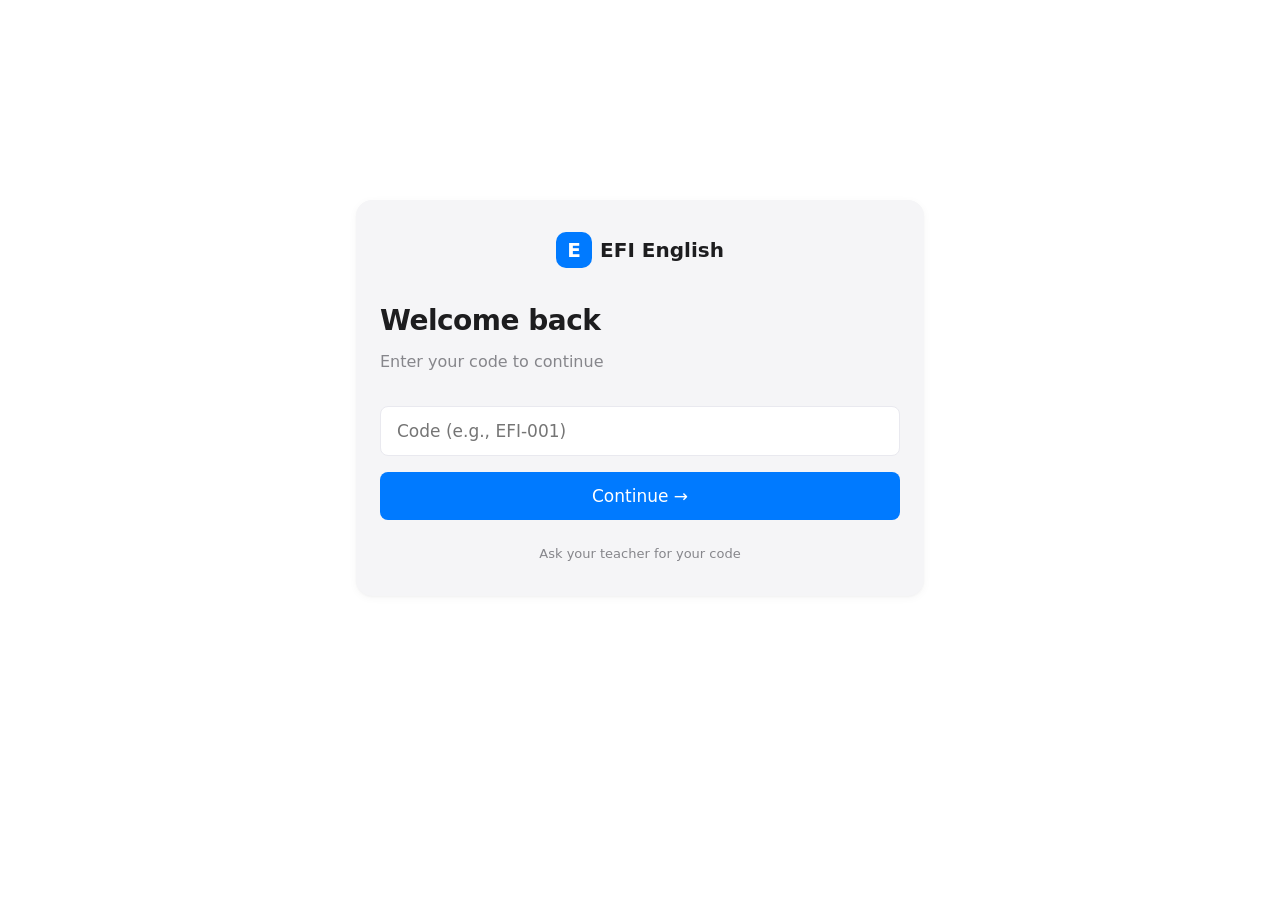
<file: index.html>
<!DOCTYPE html>
<html lang="en">
<head>
    <meta charset="UTF-8">
    <meta name="viewport" content="width=device-width, initial-scale=1.0, viewport-fit=cover">
    <title>EFI English</title>
    <link rel="stylesheet" href="style.css">
</head>
<body>
    <div class="container">
        <div class="login-card">
            <div class="logo">
                <span class="logo-icon">E</span>
                <span class="logo-text">EFI English</span>
            </div>
            <h1>Welcome back</h1>
            <p class="subtitle">Enter your code to continue</p>
            
            <input type="text" id="studentCode" class="input-field" placeholder="Code (e.g., EFI-001)" autocomplete="off">
            <button id="loginBtn" class="btn btn-primary">Continue →</button>
            
            <p class="helper-text">Ask your teacher for your code</p>
        </div>
    </div>
    <script src="config.js"></script>
    <script src="app.js"></script>
</body>
</html>
</file>
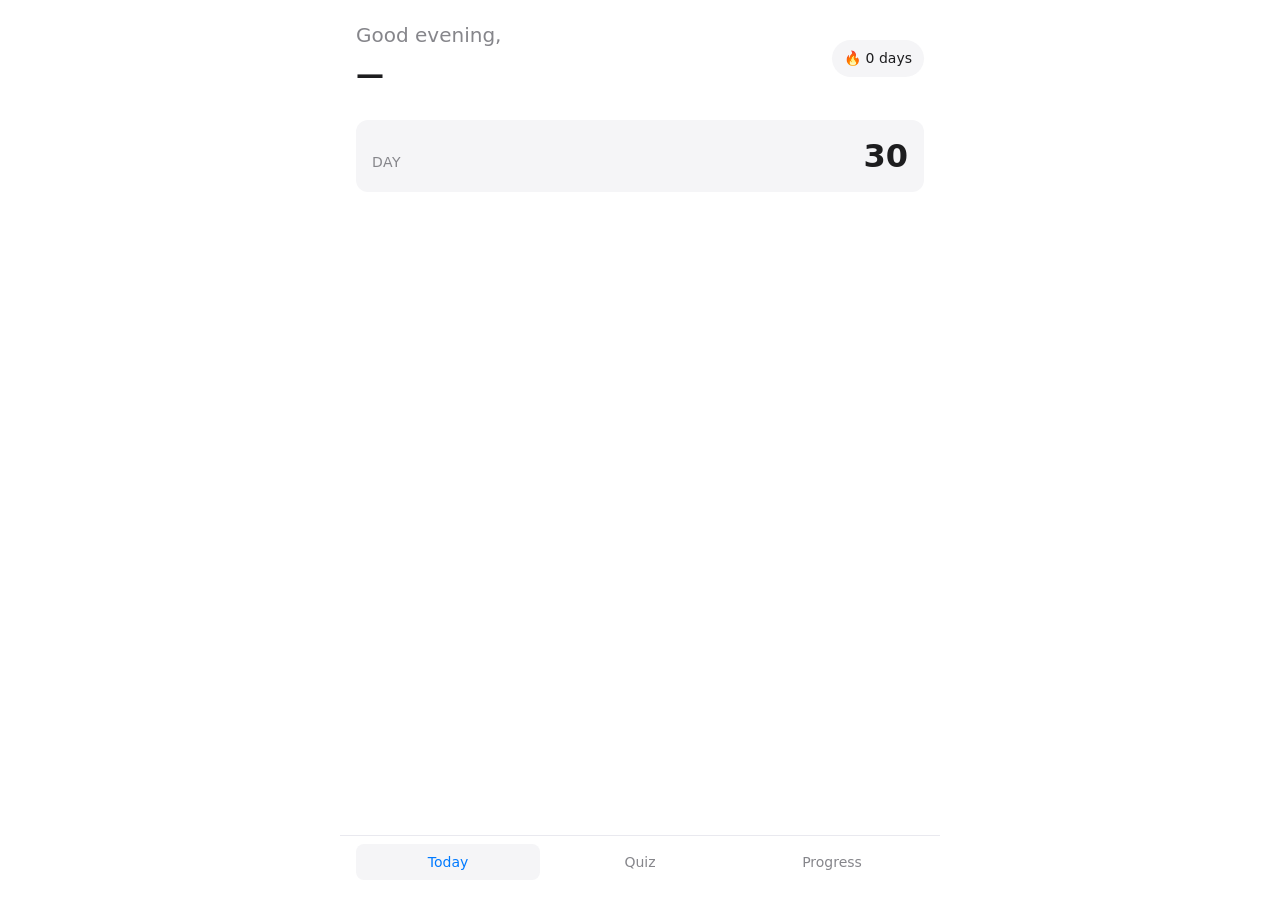
<file: student.html>
<!DOCTYPE html>
<html lang="en">
<head>
    <meta charset="UTF-8">
    <meta name="viewport" content="width=device-width, initial-scale=1.0, viewport-fit=cover">
    <title>EFI · Today</title>
    <link rel="stylesheet" href="style.css">
</head>
<body>
    <div class="container">
        <!-- Header -->
        <div class="header">
            <div>
                <h2 id="greeting">Good morning,</h2>
                <p id="studentName" class="student-name">—</p>
            </div>
            <div class="streak-badge" id="streakBadge">🔥 0 days</div>
        </div>
        
        <!-- Day indicator -->
        <div class="day-indicator">
            <span class="day-label">Day</span>
            <span class="day-number" id="currentDay">1</span>
        </div>
        
        <!-- Modules container -->
        <div id="modulesContainer" class="modules-container">
            <!-- Dynamically loaded -->
        </div>
        
        <!-- Bottom navigation -->
        <div class="bottom-nav">
            <button class="nav-btn active" data-tab="today">Today</button>
            <button class="nav-btn" data-tab="quiz">Quiz</button>
            <button class="nav-btn" data-tab="progress">Progress</button>
        </div>
    </div>
    
    <!-- Quiz Modal (hidden by default) -->
    <div id="quizModal" class="modal">
        <div class="modal-content">
            <div class="modal-header">
                <h3>Weekly Quiz</h3>
                <button class="close-btn" onclick="closeQuiz()">✕</button>
            </div>
            <div id="quizContainer"></div>
        </div>
    </div>
    
    <script src="config.js"></script>
    <script src="app.js"></script>
</body>
</html>
</file>
<file: style.css>
* {
    margin: 0;
    padding: 0;
    box-sizing: border-box;
    -webkit-tap-highlight-color: transparent;
}

:root {
    --bg: #ffffff;
    --surface: #f5f5f7;
    --text: #1d1d1f;
    --text-secondary: #86868b;
    --border: #e9e9ef;
    --accent: #007aff;
    --accent-hover: #005fc1;
    --success: #34c759;
    --error: #ff3b30;
    --radius-sm: 8px;
    --radius-md: 12px;
    --radius-lg: 16px;
    --shadow: 0 2px 8px rgba(0,0,0,0.04), 0 1px 2px rgba(0,0,0,0.03);
}

body {
    font-family: -apple-system, 'Inter', system-ui, -apple-system, BlinkMacSystemFont, 'Segoe UI', Roboto, Helvetica, sans-serif;
    background: var(--bg);
    color: var(--text);
    line-height: 1.5;
    padding: 0;
    margin: 0;
}

.container {
    max-width: 600px;
    margin: 0 auto;
    padding: 20px 16px 80px 16px;
    min-height: 100vh;
}

/* Login Card */
.login-card {
    background: var(--surface);
    border-radius: var(--radius-lg);
    padding: 32px 24px;
    margin-top: 20vh;
    box-shadow: var(--shadow);
}

.logo {
    display: flex;
    align-items: center;
    gap: 8px;
    margin-bottom: 32px;
    justify-content: center;
}

.logo-icon {
    width: 36px;
    height: 36px;
    background: var(--accent);
    color: white;
    border-radius: 10px;
    display: flex;
    align-items: center;
    justify-content: center;
    font-weight: 600;
    font-size: 20px;
}

.logo-text {
    font-weight: 600;
    font-size: 20px;
}

h1 {
    font-size: 28px;
    font-weight: 600;
    margin-bottom: 8px;
    letter-spacing: -0.5px;
}

h2 {
    font-size: 20px;
    font-weight: 500;
    color: var(--text-secondary);
}

h3 {
    font-size: 18px;
    font-weight: 600;
    margin-bottom: 16px;
}

.subtitle {
    color: var(--text-secondary);
    margin-bottom: 32px;
}

.input-field {
    width: 100%;
    padding: 14px 16px;
    font-size: 17px;
    border: 1px solid var(--border);
    border-radius: var(--radius-sm);
    background: white;
    margin-bottom: 16px;
    font-family: inherit;
}

.input-field:focus {
    outline: none;
    border-color: var(--accent);
}

.btn {
    width: 100%;
    padding: 14px 20px;
    font-size: 17px;
    font-weight: 500;
    border: none;
    border-radius: var(--radius-sm);
    cursor: pointer;
    font-family: inherit;
    transition: all 0.2s ease;
}

.btn-primary {
    background: var(--accent);
    color: white;
}

.btn-primary:active {
    background: var(--accent-hover);
    transform: scale(0.98);
}

.btn-secondary {
    background: var(--surface);
    color: var(--accent);
    border: 1px solid var(--border);
}

.helper-text {
    font-size: 13px;
    color: var(--text-secondary);
    text-align: center;
    margin-top: 24px;
}

/* Header */
.header {
    display: flex;
    justify-content: space-between;
    align-items: center;
    margin-bottom: 24px;
}

.student-name {
    font-size: 28px;
    font-weight: 600;
    margin-top: 4px;
    letter-spacing: -0.5px;
}

.streak-badge {
    background: var(--surface);
    padding: 8px 12px;
    border-radius: 30px;
    font-size: 14px;
    font-weight: 500;
}

/* Day indicator */
.day-indicator {
    background: var(--surface);
    padding: 12px 16px;
    border-radius: var(--radius-md);
    margin-bottom: 20px;
    display: flex;
    justify-content: space-between;
    align-items: baseline;
}

.day-label {
    font-size: 14px;
    color: var(--text-secondary);
    text-transform: uppercase;
    letter-spacing: 0.5px;
}

.day-number {
    font-size: 32px;
    font-weight: 600;
}

/* Modules */
.modules-container {
    display: flex;
    flex-direction: column;
    gap: 12px;
    margin-bottom: 24px;
}

.module-card {
    background: white;
    border: 1px solid var(--border);
    border-radius: var(--radius-md);
    padding: 16px;
    transition: all 0.2s ease;
}

.module-card:active {
    transform: scale(0.99);
}

.module-type {
    font-size: 11px;
    font-weight: 600;
    text-transform: uppercase;
    letter-spacing: 0.5px;
    color: var(--accent);
    margin-bottom: 8px;
}

.module-title {
    font-size: 17px;
    font-weight: 500;
    margin-bottom: 12px;
}

.module-content {
    font-size: 15px;
    color: var(--text-secondary);
    margin-bottom: 12px;
    line-height: 1.4;
}

.module-input {
    width: 100%;
    padding: 12px;
    font-size: 16px;
    border: 1px solid var(--border);
    border-radius: var(--radius-sm);
    font-family: inherit;
    margin-bottom: 12px;
}

.module-input:focus {
    outline: none;
    border-color: var(--accent);
}

.save-btn {
    background: var(--surface);
    padding: 10px 16px;
    border: none;
    border-radius: var(--radius-sm);
    font-size: 15px;
    font-weight: 500;
    color: var(--accent);
    cursor: pointer;
    width: 100%;
}

.save-btn:active {
    background: var(--border);
}

.quiz-option {
    padding: 12px 16px;
    border: 1px solid var(--border);
    border-radius: var(--radius-sm);
    margin-bottom: 8px;
    cursor: pointer;
    transition: all 0.1s ease;
}

.quiz-option:active {
    background: var(--surface);
    transform: scale(0.98);
}

.quiz-option.selected {
    background: var(--accent);
    color: white;
    border-color: var(--accent);
}

/* Bottom Navigation */
.bottom-nav {
    position: fixed;
    bottom: 0;
    left: 0;
    right: 0;
    max-width: 600px;
    margin: 0 auto;
    background: rgba(255,255,255,0.95);
    backdrop-filter: blur(10px);
    display: flex;
    border-top: 0.5px solid var(--border);
    padding: 8px 16px 20px 16px;
    gap: 8px;
}

.nav-btn {
    flex: 1;
    padding: 10px;
    background: transparent;
    border: none;
    font-size: 14px;
    font-weight: 500;
    color: var(--text-secondary);
    cursor: pointer;
    border-radius: var(--radius-sm);
    font-family: inherit;
}

.nav-btn.active {
    color: var(--accent);
    background: var(--surface);
}

.nav-btn:active {
    background: var(--border);
}

/* Modal */
.modal {
    display: none;
    position: fixed;
    top: 0;
    left: 0;
    right: 0;
    bottom: 0;
    background: rgba(0,0,0,0.5);
    z-index: 1000;
    overflow-y: auto;
}

.modal-content {
    background: white;
    min-height: 100vh;
    border-radius: var(--radius-lg) var(--radius-lg) 0 0;
    padding: 20px;
}

.modal-header {
    display: flex;
    justify-content: space-between;
    align-items: center;
    margin-bottom: 20px;
    padding-bottom: 12px;
    border-bottom: 1px solid var(--border);
}

.close-btn {
    background: none;
    border: none;
    font-size: 24px;
    cursor: pointer;
    padding: 0 8px;
}

/* Progress page */
.progress-stats {
    display: grid;
    grid-template-columns: 1fr 1fr;
    gap: 12px;
    margin-bottom: 24px;
}

.stat-card {
    background: var(--surface);
    padding: 16px;
    border-radius: var(--radius-md);
    text-align: center;
}

.stat-value {
    font-size: 32px;
    font-weight: 600;
    margin-bottom: 4px;
}

.stat-label {
    font-size: 13px;
    color: var(--text-secondary);
}

.skill-bar {
    margin-bottom: 16px;
}

.skill-label {
    font-size: 14px;
    margin-bottom: 6px;
    display: flex;
    justify-content: space-between;
}

.skill-track {
    height: 6px;
    background: var(--border);
    border-radius: 3px;
    overflow: hidden;
}

.skill-fill {
    height: 100%;
    background: var(--accent);
    border-radius: 3px;
    width: 0%;
}

/* Utility */
.hidden {
    display: none;
}

.feedback-success {
    color: var(--success);
    font-size: 12px;
    margin-top: 8px;
    text-align: center;
}

@media (max-width: 480px) {
    .container {
        padding: 16px 12px 80px 12px;
    }
    
    .student-name {
        font-size: 24px;
    }
}
</file>
